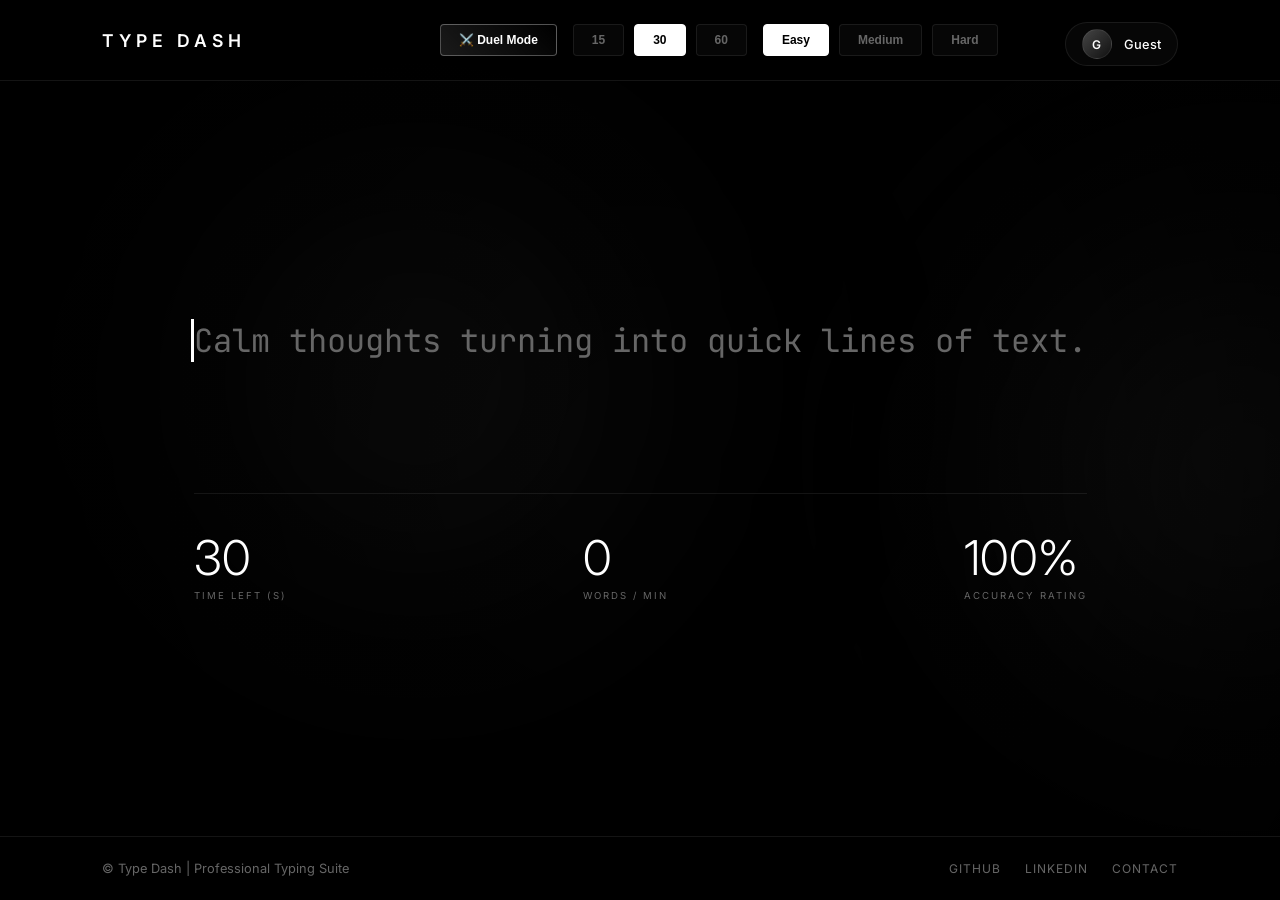
<file: index.html>
<!DOCTYPE html>
<html lang="en">
<head>
    <meta charset="UTF-8">
    <meta name="viewport" content="width=device-width, initial-scale=1.0">
    <title>Type Dash | Professional Typing Suite</title>
    <link href="https://fonts.googleapis.com/css2?family=Inter:wght@300;400;600&family=JetBrains+Mono:wght@400;700&display=swap" rel="stylesheet">
    <link rel="icon" type="image/x-icon" href="/logo.png">
    <link rel="stylesheet" href="home.css">
</head>
<body>

    <canvas id="bg-canvas"></canvas>

    <nav class="navbar">
        <div class="logo">TYPE DASH</div>
        <div class="controls">
    <div class="control-group">
        <button class="btn-toggle" onclick="window.location.href='/game/game.html'" style="border-color: rgba(255,255,255,0.3); color: #fff; background: linear-gradient(45deg, rgba(255,255,255,0.1), transparent);">
            ⚔️ Duel Mode
        </button>
    </div>
            <div class="control-group" id="time-selector">
                <button class="btn-toggle" data-val="15">15</button>
                <button class="btn-toggle active" data-val="30">30</button>
                <button class="btn-toggle" data-val="60">60</button>
            </div>
            <div class="control-group" id="mode-selector">
                <button class="btn-toggle active" data-mode="easy">Easy</button>
                <button class="btn-toggle" data-mode="medium">Medium</button>
                <button class="btn-toggle" data-mode="hard">Hard</button>
            </div>
        </div>
    </nav>

    <div class="profile-trigger" onclick="toggleProfile()">
        <div class="avatar-circle" id="nav-avatar">G</div>
        <span id="nav-username" style="font-size: 0.8rem; font-weight: 500;">Guest</span>
    </div>

    <main class="workspace">
        <div class="typing-card">
            <div id="display-text"></div>
            <input type="text" id="hidden-input" autofocus autocomplete="off">
            
            <div class="stats-footer">
                <div class="stat-item">
                    <span class="stat-val" id="timer">30</span>
                    <span class="stat-lbl">Time Left (s)</span>
                </div>
                <div class="stat-item">
                    <span class="stat-val" id="wpm">0</span>
                    <span class="stat-lbl">Words / Min</span>
                </div>
                <div class="stat-item">
                    <span class="stat-val"><span id="accuracy">100</span>%</span>
                    <span class="stat-lbl">Accuracy Rating</span>
                </div>
            </div>
        </div>
    </main>

    <footer class="site-footer">
        <div>&copy; Type Dash | Professional Typing Suite</div>
        <div class="footer-right">
            <a href="https://github.com/vanshgupta87/TypeDash" class="footer-link">Github</a>
            <a href="https://www.linkedin.com/in/vansh-gupta-423a01361/" class="footer-link">LinkedIn</a>
            <a href="https://imvansh.vercel.app/contact/contact.html" class="footer-link">Contact</a>
        </div>
    </footer>

    <div id="results-modal">
        <div class="modal-card">
            <span class="stat-lbl">Session Metrics</span>
            <h2 id="final-wpm">0 WPM</h2>
            <p id="final-acc" style="color: #666">Accuracy: 0%</p>
            <button class="btn-main" onclick="closeModal()">Close & Restart</button>
        </div>
    </div>

    <div id="profile-overlay" onclick="if(event.target === this) toggleProfile()">
        <div class="profile-card">
            <div class="avatar-circle" style="width: 60px; height: 60px; margin: 0 auto 1rem; font-size: 1.5rem;" id="card-avatar">G</div>
            <input type="text" class="name-edit" id="username-input" value="Guest User" maxlength="15" oninput="updateName(this.value)">
            
            <div class="p-stat-row">
                <div class="p-stat-box">
                    <span class="p-stat-val" id="prof-wpm">0</span>
                    <span class="p-stat-lbl">Live WPM</span>
                </div>
                <div class="p-stat-box">
                    <span class="p-stat-val" id="prof-acc">100%</span>
                    <span class="p-stat-lbl">Live Acc</span>
                </div>
            </div>
            <p style="font-size: 0.7rem; color: #444; margin-top: 2rem; cursor: pointer;" onclick="toggleProfile()">CLICK ANYWHERE TO CLOSE</p>
        </div>
    </div>
</body>
<script src="home.js"></script>

</html>
</file>
<file: home.css>
:root {
            --bg: #000000;
            --surface: rgba(10, 10, 10, 0.6);
            --primary: #ffffff;
            --primary-dim: rgba(255, 255, 255, 0.05);
            --text-main: #ffffff;
            --text-dim: #666666;
            --error: #ff2d55;
            --border: rgba(255, 255, 255, 0.08);
            --glow: 0 0 20px rgba(255, 255, 255, 0.05);
        }

        * { box-sizing: border-box; transition: all 0.4s cubic-bezier(0.16, 1, 0.3, 1); }

        body {
            background-color: var(--bg);
            color: var(--text-main);
            font-family: 'Inter', sans-serif;
            margin: 0;
            height: 100vh;
            display: flex;
            flex-direction: column;
            overflow: hidden;
            position: relative;
        }
        #bg-canvas {
            position: fixed;
            top: 0; left: 0; width: 100%; height: 100%;
            z-index: -2;
            opacity: 0.7;
        }
        
        body::after {
            content: ''; position: fixed; inset: 0;
            background: radial-gradient(circle at center, transparent 0%, rgba(0,0,0,0.8) 100%);
            z-index: -1; pointer-events: none;
        }
        .navbar {
            display: flex;
            align-items: center;
            justify-content: space-between;
            padding: 1.5rem 8%;
            z-index: 10;
            background: linear-gradient(to bottom, rgba(0,0,0,0.9), transparent);
            border-bottom: 1px solid var(--border);
        }

        .logo {
            font-size: 1.1rem;
            font-weight: 600;
            letter-spacing: 5px;
            text-transform: uppercase;
        }

        .controls { display: flex; gap: 1rem; margin-right: 180px; }
        .control-group { display: flex; align-items: center; gap: 10px; }
        
        .btn-toggle {
            background: var(--surface);
            border: 1px solid var(--border);
            color: var(--text-dim);
            padding: 8px 18px; font-size: 0.75rem; cursor: pointer; border-radius: 4px;
            font-weight: 600;
        }
        .btn-toggle:hover { border-color: var(--primary); color: var(--primary); }
        .btn-toggle.active { background: var(--primary); color: var(--bg); border-color: var(--primary); }
        .workspace {
            flex: 1;
            display: flex;
            flex-direction: column;
            justify-content: center; 
            align-items: center;
            padding: 2rem 10%;
        }
         #display-text {
            font-family: 'JetBrains Mono', monospace;
            font-size: 2rem;
            line-height: 1.5;
            color: var(--text-dim);
            text-align: left;
            margin-bottom: 3.5rem;
            min-height: 120px; 
        }

        .char { position: relative; }
        .char.correct { color: var(--text-main); }
        .char.incorrect { color: var(--error); border-bottom: 2px solid var(--error); }
        .char.current { border-left: 3px solid var(--primary); margin-left: -3px; animation: caret 0.8s infinite; }
        @keyframes caret { 50% { border-color: transparent; } }
        .stats-footer {
            display: flex;
            justify-content: space-between;
            padding-top: 2.5rem;
            border-top: 1px solid var(--border);
        }

        .stat-item { display: flex; flex-direction: column; text-align: left;}
        .stat-val { font-size: 3rem; font-weight: 300; color: var(--primary); line-height: 1; }
        .stat-lbl { font-size: 0.6rem; color: var(--text-dim); text-transform: uppercase; letter-spacing: 2px; margin-top: 8px;}
        .site-footer {
            padding: 1.5rem 8%;
            border-top: 1px solid var(--border);
            display: flex;
            justify-content: space-between;
            align-items: center;
            background: rgba(0,0,0,0.8);
            font-size: 0.8rem;
            color: var(--text-dim);
        }

        .footer-right { display: flex; gap: 1.5rem; }
        .footer-link { color: var(--text-dim); text-decoration: none; text-transform: uppercase; letter-spacing: 1px; font-size: 0.75rem;}
        .footer-link:hover { color: var(--primary); }

        input#hidden-input { position: absolute; opacity: 0; pointer-events: none; }
        #results-modal {
            position: fixed; inset: 0; background: rgba(0,0,0,0.95);
            display: none; justify-content: center; align-items: center; z-index: 100;
        }
        .modal-card { 
            text-align: center; border: 1px solid var(--border); padding: 5rem; border-radius: 8px; 
            background: #050505; box-shadow: 0 0 50px rgba(255,255,255,0.03);
        }
        .modal-card h2 { font-size: 4rem; margin: 1rem 0; font-weight: 300;}
        .btn-main { background: #fff; color: #000; border: none; padding: 1rem 3rem; cursor: pointer; font-weight: 600; text-transform: uppercase; border-radius: 4px;}
        .profile-trigger {
            position: fixed; top: 1.4rem; right: 8%; z-index: 100;
            cursor: pointer; display: flex; align-items: center; gap: 12px;
            padding: 6px 16px; border-radius: 50px; background: var(--surface);
            border: 1px solid var(--border);
        }
        .profile-trigger:hover { border-color: var(--primary); background: rgba(255,255,255,0.05); }
        .avatar-circle {
            width: 30px; height: 30px; background: linear-gradient(135deg, #444, #111);
            border-radius: 50%; display: flex; align-items: center; justify-content: center;
            font-size: 0.75rem; font-weight: 600; border: 1px solid var(--border);
        }
        #profile-overlay {
            position: fixed; inset: 0; background: rgba(0,0,0,0.6);
            backdrop-filter: blur(12px); display: none; justify-content: center;
            align-items: center; z-index: 200;
        }
        .profile-card {
            background: rgba(15, 15, 15, 0.8); border: 1px solid var(--border);
            padding: 3rem; border-radius: 20px; width: 360px; text-align: center;
        }
        .profile-card input.name-edit {
            background: transparent; border: none; border-bottom: 1px solid var(--border);
            color: white; text-align: center; font-size: 1.4rem; font-family: 'Inter';
            margin-bottom: 2rem; outline: none; width: 100%; display: block;
        }
        .p-stat-row { display: grid; grid-template-columns: 1fr 1fr; gap: 15px; }
        .p-stat-box { background: rgba(255,255,255,0.03); padding: 15px; border-radius: 10px; border: 1px solid var(--border); }
        .p-stat-val { display: block; font-size: 1.2rem; font-weight: 600; color: var(--primary); }
        .p-stat-lbl { font-size: 0.6rem; color: var(--text-dim); text-transform: uppercase; letter-spacing: 1px; }
</file>
